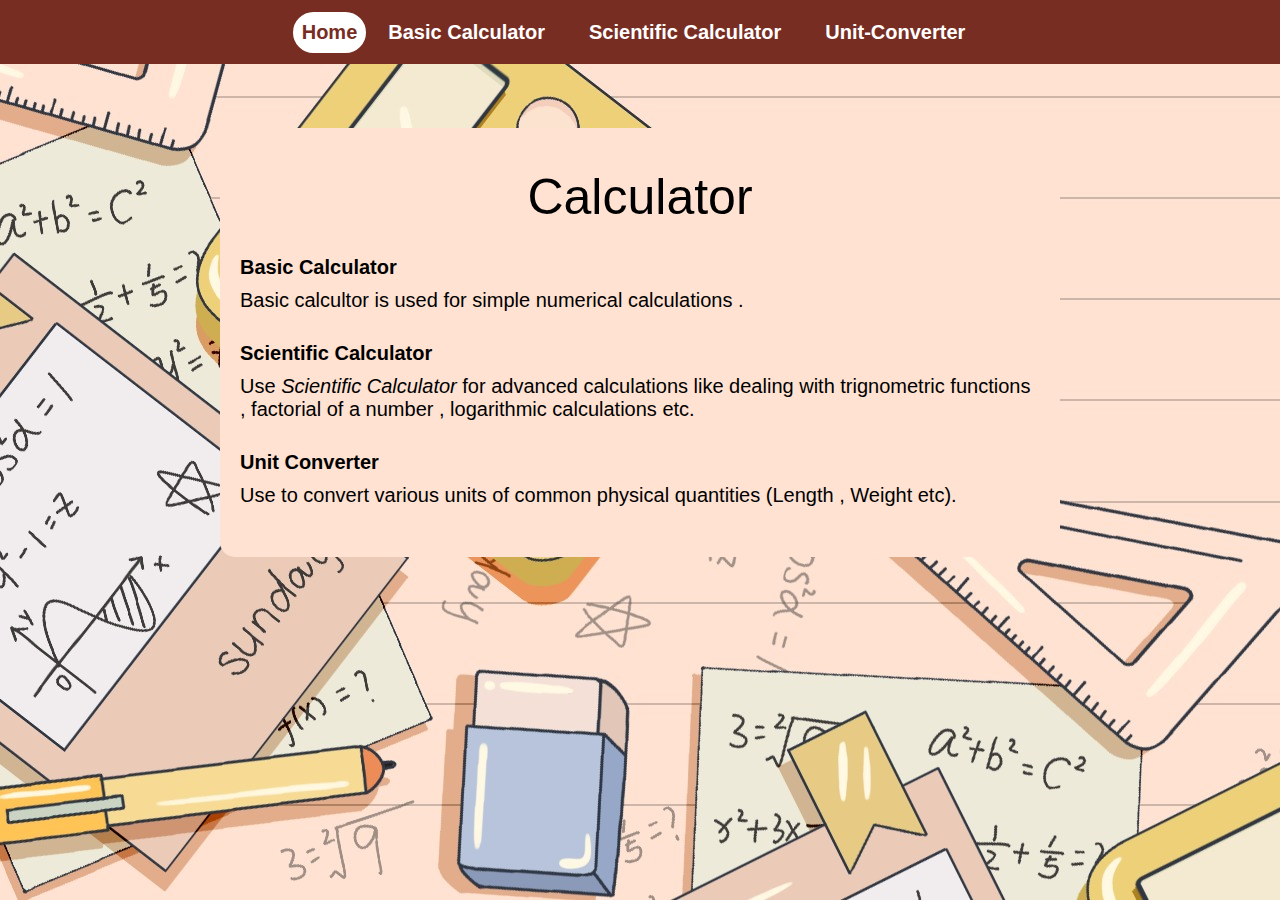
<file: index.html>
<!DOCTYPE html>
<html lang="en">
<head>
    <meta charset="UTF-8">
    <meta http-equiv="X-UA-Compatible" content="IE=edge">
    <meta name="viewport" content="width=device-width, initial-scale=1.0">
    <link rel="stylesheet" href="main.css">
    <title>Calculator</title>
</head>
<body>
    <div class="main">
        <nav class="navbar">
            <a>Home</a>
            <a href="Basic/index.html">Basic Calculator</a>
            <a href="Scientific/index.html">Scientific Calculator</a>
            <a href="UnitConverter/main.html">Unit-Converter</a>
        </nav>
        <div class="content">
            <header>
                Calculator
            </header>
            <div class="divs">
                <h4>Basic Calculator</h4>
                <p>
                    Basic calcultor is used for simple numerical calculations . 
                </p>
            </div>
            <div class="divs">
                <h4>Scientific Calculator</h4>
                <p>
                    Use <em>Scientific Calculator</em>  for advanced calculations like dealing with trignometric functions , factorial of a number , logarithmic calculations etc.
                </p>
            </div>
            <div class="divs">
                <h4>Unit Converter</h4>
                <p>
                    Use to convert various units of common physical quantities (Length , Weight etc).
                </p>
            </div>
        </div>
    </div>
</body>
</html>
</file>
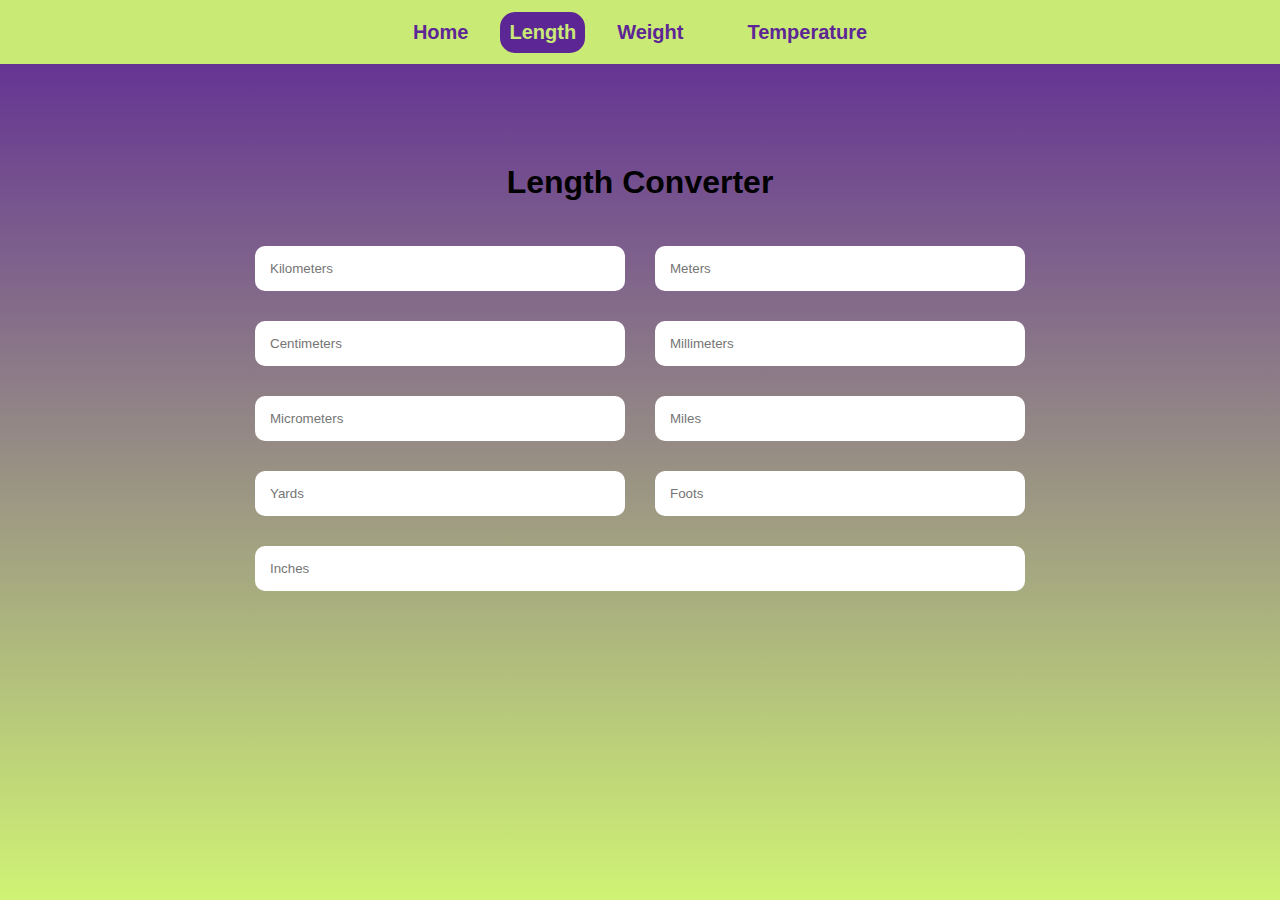
<file: UnitConverter/Length/index.html>
<!DOCTYPE html>
<html lang="en">
<head>
    <meta charset="UTF-8">
    <meta name="viewport" content="width=device-width, initial-scale=1.0">
    <title>Length Converter</title>
    <link rel="stylesheet" href="style.css">
</head>
<body>
    <main>
        <nav class="navbar">
            <a href="../main.html">Home</a>
            <a>Length</a>
            <a href="../Weight/index.html">Weight</a>
            <a href="../Temperature/index.html">Temperature</a>
        </nav>
        <header>
            <h1>Length Converter</h1>
        </header>
        <section class="inputs">
            <input type="number" name="Kilometers" id="Kilometers" class="input" placeholder="Kilometers">
            <input type="number" name="Meters" id="Meters" class="input" placeholder="Meters">
            <input type="number" name="Centimeters" id="Centimeters" class="input" placeholder="Centimeters">
            <input type="number" name="Millimeters" id="Millimeters" class="input" placeholder="Millimeters">
            <input type="number" name="Micrometers" id="Micrometers" class="input" placeholder="Micrometers">
            <input type="number" name="Miles" id="Miles" class="input" placeholder="Miles">
            <input type="number" name="Yards" id="Yards" class="input" placeholder="Yards">
            <input type="number" name="Foots" id="Foots" class="input" placeholder="Foots">
            <input type="number" name="Inches" id="Inches" class="input" placeholder="Inches">
        </section>
    </main>
    <script src="script.js"></script>
</body>
</html>
</file>
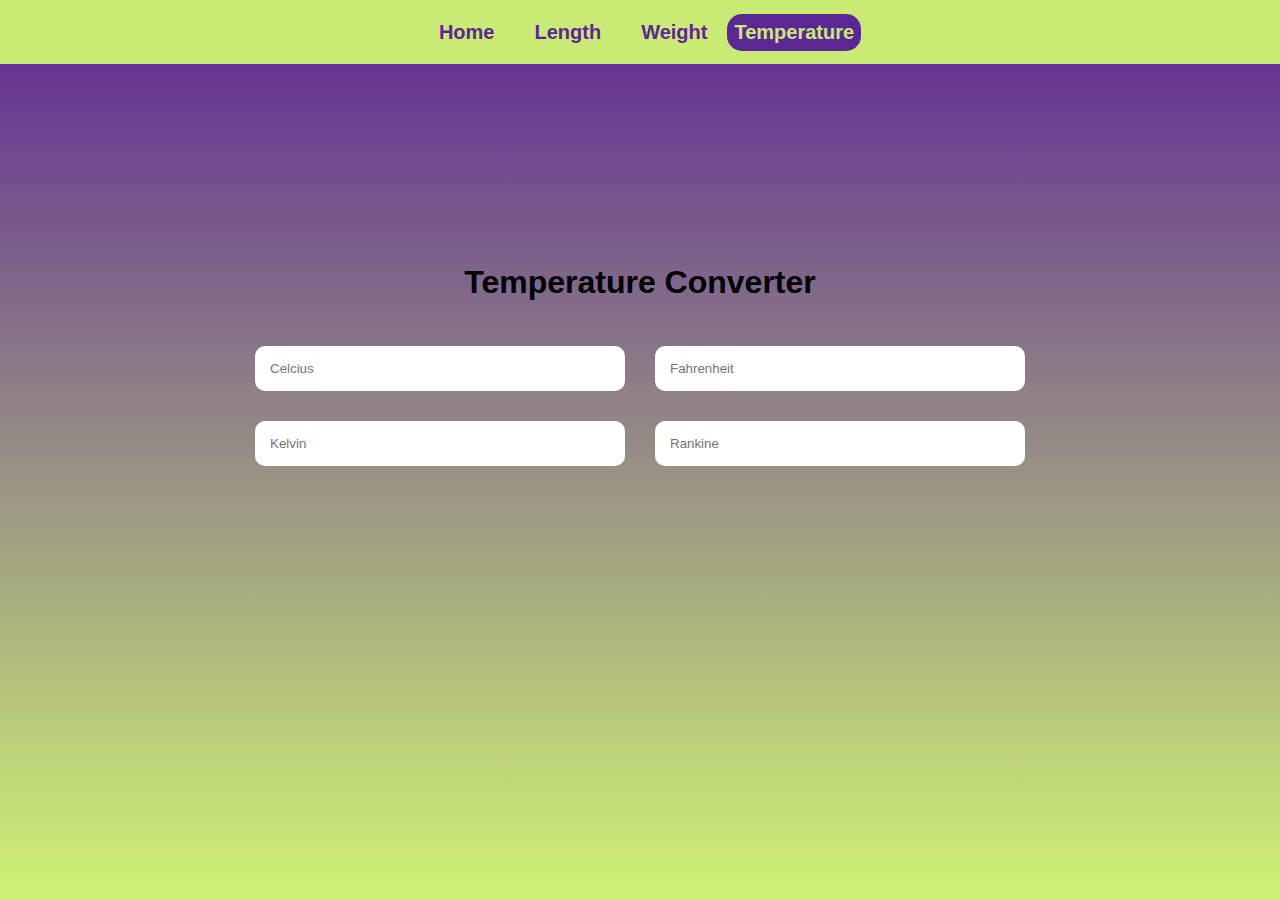
<file: UnitConverter/Temperature/index.html>
<!DOCTYPE html>
<html lang="en">
<head>
    <meta charset="UTF-8">
    <meta name="viewport" content="width=device-width, initial-scale=1.0">
    <title>Temperature Converter</title>
    <link rel="stylesheet" href="style.css">
</head>
<body>
    <main>
        <nav class="navbar">
            <a href="../main.html">Home</a>
            <a href="../Length/index.html">Length</a>
            <a href="../Weight/index.html">Weight</a>
            <a>Temperature</a>
        </nav>
        <header>
            <h1>Temperature Converter</h1>
        </header>
        <section class="inputs">
            <input type="number" name="celcius" id="celcius" class="input" placeholder="Celcius">
            <input type="number" name="fahrenheit" id="fahrenheit" class="input" placeholder="Fahrenheit">
            <input type="number" name="kelvin" id="kelvin" class="input" placeholder="Kelvin">
            <input type="number" name="rankine" id="rankine" class="input" placeholder="Rankine">
        </section>
    </main>
    <script src="script.js"></script>
</body>
</html>
</file>
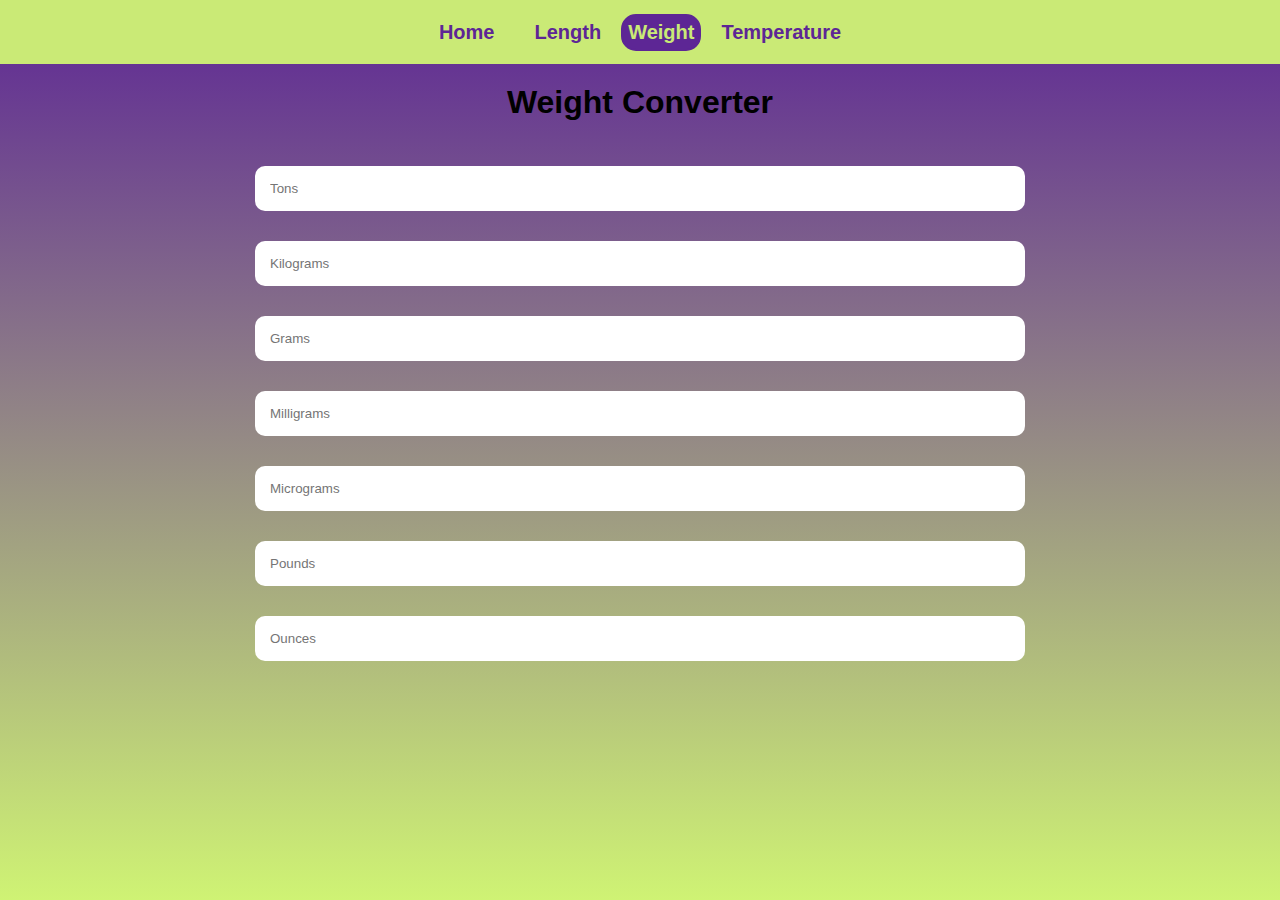
<file: UnitConverter/Weight/index.html>
<!DOCTYPE html>
<html lang="en">
<head>
    <meta charset="UTF-8">
    <meta name="viewport" content="width=device-width, initial-scale=1.0">
    <title>Weight Converter</title>
    <link rel="stylesheet" href="style.css">
</head>
<body>
    <main>
        <nav class="navbar">
            <a href="../main.html">Home</a>
            <a href="../Length/index.html">Length</a>
            <a>Weight</a>
            <a href="../Temperature/index.html">Temperature</a>
        </nav>
        <header>
            <h1>Weight Converter</h1>
        </header>
        <section class="inputs">
            <input type="number" name="Tons" id="Tons" class="input" placeholder="Tons">
            <input type="number" name="Kilograms" id="Kilograms" class="input" placeholder="Kilograms">
            <input type="number" name="Grams" id="Grams" class="input" placeholder="Grams">
            <input type="number" name="Milligrams" id="Milligrams" class="input" placeholder="Milligrams">
            <input type="number" name="Micrograms" id="Micrograms" class="input" placeholder="Micrograms">
            <input type="number" name="Pounds" id="Pounds" class="input" placeholder="Pounds">
            <input type="number" name="Ounces" id="Ounces" class="input" placeholder="Ounces">
        </section>
    </main>
    <script src="script.js"></script>
</body>
</html>
</file>
<file: main.css>
body,html{
    font-family: 'Segoe UI', Tahoma, Geneva, Verdana, sans-serif;
    margin: 0;
    padding: 0;
}
.main{
    background-image: url("img.jpg");
    height: 100vh;
}
.navbar{
    background-color: rgb(120 45 35);
    display: flex;
    justify-content: center;
    align-items: center;
    height: 4rem;
    width: 100%;
}
.navbar a{
    color: white;
    font-weight: bold;
    font-size: 20px;
    text-decoration: none;
    margin: 15px;
    padding: 7px;
    border-radius: 50px;
}
.navbar a:nth-child(1){
    color: rgb(120 45 35);
    background-color:white;
    border: 2px solid white;
    margin: 0;
}
.navbar a:hover{
    background-color: white;
    color: rgb(120 45 35);
    cursor: pointer;
}
.content{
    background-color: #ffe2d2;
    margin: auto;
    margin-top: 5%;
    width: 50rem;
    padding: 20px;
    font-size: 20px;
    border-radius: 15px;
}
.content h4,p{
    margin: 10px 0;
}
.divs{
    margin: 30px 0;
}
header {
    text-align: center;
    border-radius: 10px;
    font-size: 50px;
    margin-top: 20px;
    margin-bottom: 20px;
}
</file>
<file: UnitConverter/Length/style.css>
* {
    font-family: 'Segoe UI', Tahoma, Geneva, Verdana, sans-serif;
    margin: 0;
    padding: 0;
}

main {
    width: 100%;
    height: 100vh;
    background-image: linear-gradient(to bottom, #5d2695, #cff374);
}

.navbar{
    background-color: rgb(202 234 118);
    display: flex;
    justify-content: center;
    align-items: center;
    height: 4rem;
    width: 100%;
}
.navbar a{
    color: #5d2695;
    font-weight: bold;
    font-size: 20px;
    text-decoration: none;
    margin: 0 25px;
    padding: 7px;
    border-radius: 15px;
}
.navbar a:nth-child(2){
    color: rgb(202 234 118);
    background-color:#5d2695;
    border: 2px solid #5d2695;
    margin: 0;
}
.navbar a:hover{
    background-color: #5d2695;
    color: rgb(202 234 118);
    cursor: pointer;
}
header {
    display: flex;
    justify-content: center;
    padding-top: 100px;
}

h1 {
    margin-bottom: 30px;
}

.inputs {
    display: flex;
    flex-wrap: wrap;
    justify-content: center;
    align-items: center;
    max-width: 800px;
    margin: 0 auto;
}

.input {
    flex: 1 1 40%;
    margin: 15px;
    background-color:white;
    border-radius: 10px;
    padding: 15px;
    border: none;
    outline: none;
    transition: 0.4s;
}
</file>
<file: UnitConverter/Temperature/style.css>
* {
    font-family: 'Segoe UI', Tahoma, Geneva, Verdana, sans-serif;
    margin: 0;
    padding: 0;
}

main {
    width: 100%;
    height: 100vh;
    background-image: linear-gradient(to bottom, #5d2695, #cff374);
}


.navbar{
    background-color: rgb(202 234 118);
    display: flex;
    justify-content: center;
    align-items: center;
    height: 4rem;
    width: 100%;
}
.navbar a{
    color: #5d2695;
    font-weight: bold;
    font-size: 20px;
    text-decoration: none;
    margin: 0 15px;
    padding: 5px;
    border-radius: 15px;
}
.navbar a:nth-child(4){
    color: rgb(202 234 118);
    background-color:#5d2695;
    border: 2px solid #5d2695;
    margin: 0;
}
.navbar a:hover{
    background-color: #5d2695;
    color: rgb(202 234 118);
    cursor: pointer;
}
header {
    display: flex;
    justify-content: center;
    padding-top: 200px;
}

h1 {
    margin-bottom: 30px;
}

.inputs {
    display: flex;
    flex-wrap: wrap;
    justify-content: center;
    align-items: center;
    max-width: 800px;
    margin: 0 auto;
}

.input {
    flex: 1 1 40%;
    margin: 15px;
    background-color:white;
    border-radius: 10px;
    padding: 15px;
    border: none;
    outline: none;
    transition: 0.4s;
}
</file>
<file: UnitConverter/Weight/style.css>
* {
    font-family: 'Segoe UI', Tahoma, Geneva, Verdana, sans-serif;
    margin: 0;
    padding: 0;
}

main {
    width: 100%;
    height: 100vh;
    background-image: linear-gradient(to bottom, #5d2695, #cff374);
}

.navbar{
    background-color: rgb(202 234 118);
    display: flex;
    justify-content: center;
    align-items: center;
    height: 4rem;
    width: 100%;
}
.navbar a{
    color: #5d2695;
    font-weight: bold;
    font-size: 20px;
    text-decoration: none;
    margin: 0 15px;
    padding: 5px;
    border-radius: 15px;
}
.navbar a:nth-child(3){
    color: rgb(202 234 118);
    background-color:#5d2695;
    border: 2px solid #5d2695;
    margin: 0;
}
.navbar a:hover{
    background-color: #5d2695;
    color: rgb(202 234 118);
    cursor: pointer;
}
header {
    display: flex;
    justify-content: center;
    padding-top: 20px;
}

h1 {
    margin-bottom: 30px;
}

.inputs {
    display: flex;
    flex-wrap: wrap;
    justify-content: center;
    align-items: center;
    max-width: 800px;
    margin: 0 auto;
}

.input {
    flex: 1 1 50%;
    margin: 15px;
    background-color:white;
    border-radius: 10px;
    padding: 15px;
    border: none;
    outline: none;
    transition: 0.4s;
}
</file>
